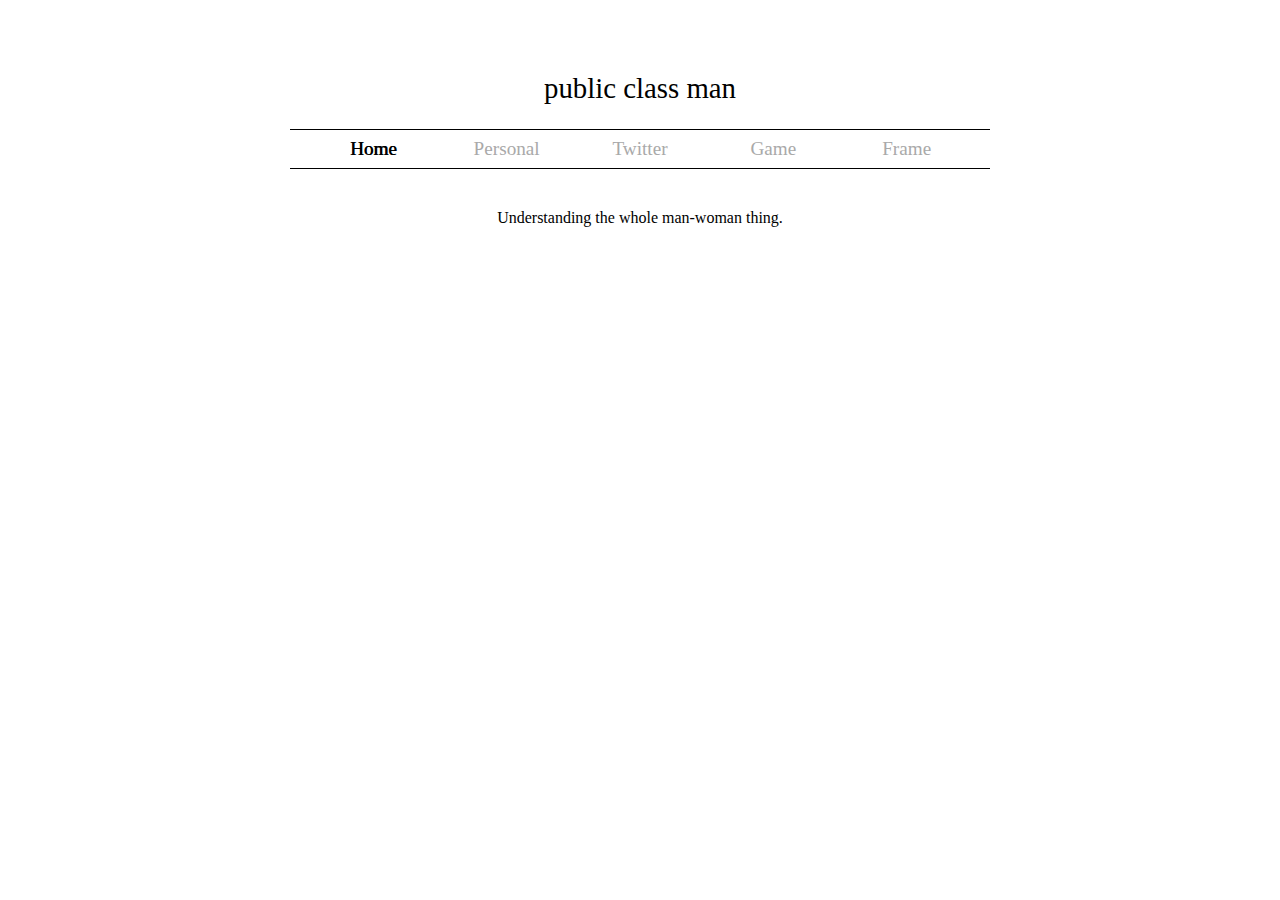
<file: index.html>
<!DOCTYPE html>
<html lang="en-US">
  <head>
    <meta charset="utf-8" name="viewport" content="width=device-width, initial-scale=1">
    <link rel="stylesheet" href="global.css">
    <link rel="stylesheet" href="home.css">
    <link rel="stylesheet" href="pages/navtabs.css">
    <title>public class man</title>
  </head>
  <body>
    <header>public class man</header>
    <nav>
      <a class="navbutton selected-navbar-link" href="index.html">Home</a>
      <a class="navbutton" href="pages/personal/personal.html">Personal</a>
      <a class="navbutton" href="pages/twitter/twitter.html">Twitter</a>
      <a class="navbutton" href="pages/game/game.html">Game</a>
      <a class="navbutton" href="pages/frame/frame.html">Frame</a>
    </nav>
    <main>
      <p>
        Understanding the whole man-woman thing.
      </p>
      <!-- <section>
        <a href="XXX">
          <img src="img/github.svg" alt="Github" class="logo">
        </a>
        <a href="XXX">
          <img src="img/twitter.svg" alt="Twitter" class="logo">
        </a>
      </section> -->
    </main>
  </body>
</html>
</file>
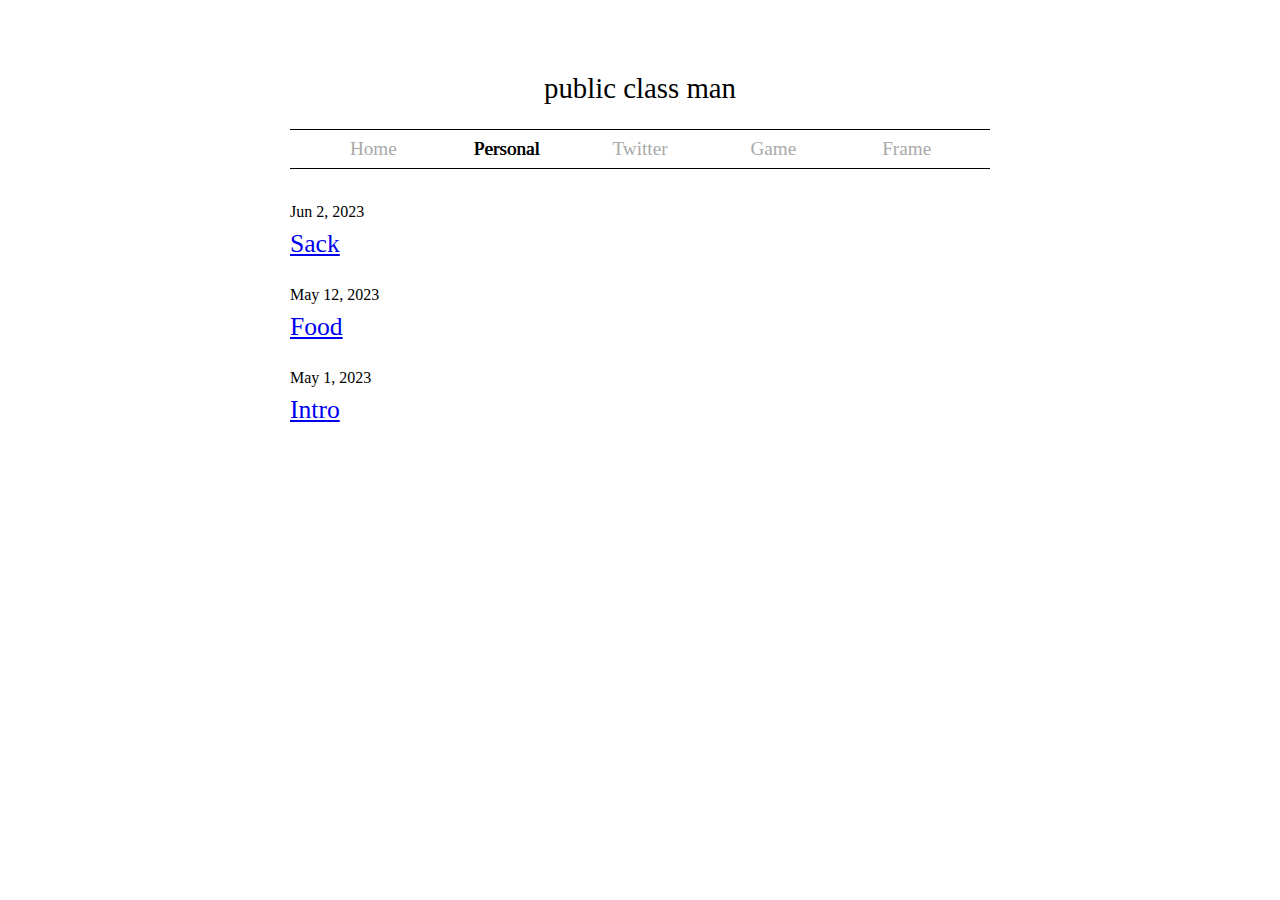
<file: pages/personal/personal.html>
<!DOCTYPE html>
<html lang="en-US">
  <head>
    <meta charset="utf-8" name="viewport" content="width=device-width, initial-scale=1">
    <link rel="stylesheet" href="../../global.css">
    <link rel="stylesheet" href="../navtabs.css">
    <link rel="stylesheet" href="../blogpostlist.css">
    <title>public class man</title>
  </head>
  <body>
    <header>public class man</header>
    <nav>
      <a class="navbutton" href="../../index.html">Home</a>
      <a class="navbutton selected-navbar-link" href="personal.html">Personal</a>
      <a class="navbutton" href="../twitter/twitter.html">Twitter</a>
      <a class="navbutton" href="../game/game.html">Game</a>
      <a class="navbutton" href="../frame/frame.html">Frame</a>
    </nav>
    <main>
      <section>
        <p>Jun 2, 2023</p>
        <a href="../../blog/personal/02/sack.html">Sack</a>
      </section>
      <section>
        <p>May 12, 2023</p>
        <a href="../../blog/personal/01/food.html">Food</a>
      </section>
      <section>
        <p>May 1, 2023</p>
        <a href="../../blog/personal/00/intro.html">Intro</a>
      </section>
    </main>
  </body>
</html>
</file>
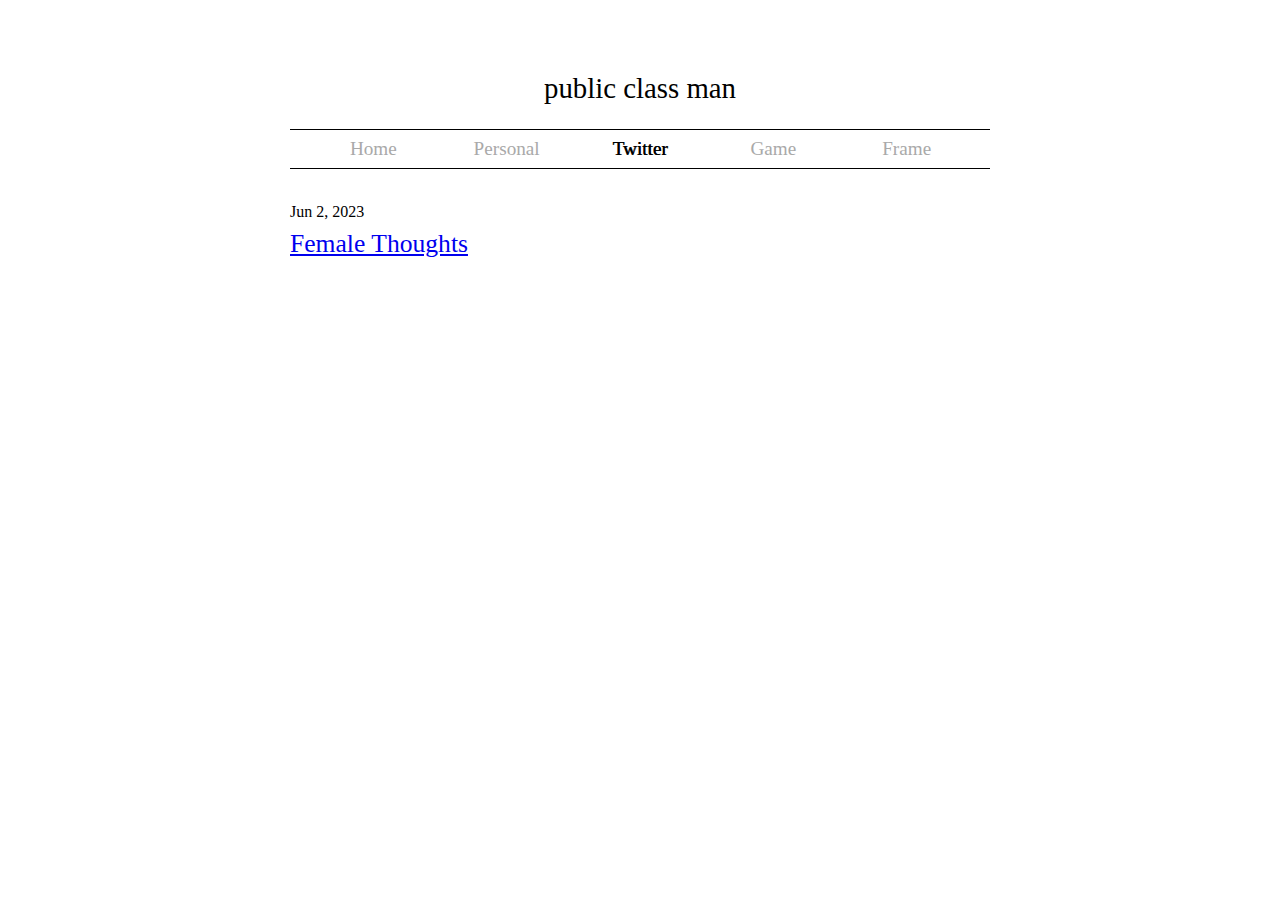
<file: pages/twitter/twitter.html>
<!DOCTYPE html>
<html lang="en-US">
  <head>
    <meta charset="utf-8" name="viewport" content="width=device-width, initial-scale=1">
    <link rel="stylesheet" href="../../global.css">
    <link rel="stylesheet" href="../navtabs.css">
    <link rel="stylesheet" href="../blogpostlist.css">
    <title>public class man</title>
  </head>
  <body>
    <header>public class man</header>
    <nav>
      <a class="navbutton" href="../../index.html">Home</a>
      <a class="navbutton" href="../personal/personal.html">Personal</a>
      <a class="navbutton selected-navbar-link" href="twitter.html">Twitter</a>
      <a class="navbutton" href="../game/game.html">Game</a>
      <a class="navbutton" href="../frame/frame.html">Frame</a>
    </nav>
    <main>
      <section>
        <p>Jun 2, 2023</p>
        <a href="../../blog/twitter/00/femalethoughts.html">Female Thoughts</a>
      </section>
    </main>
  </body>
</html>
</file>
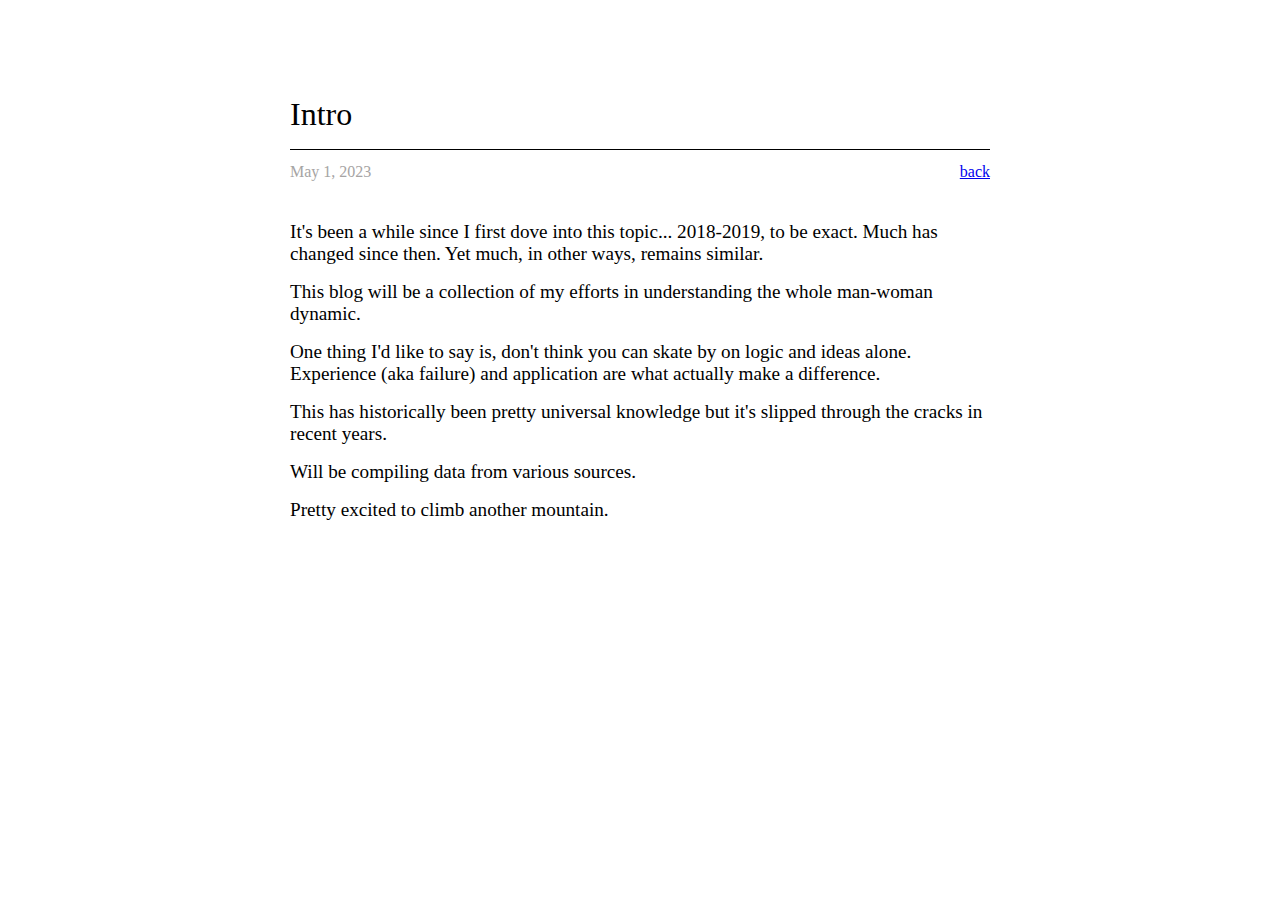
<file: blog/personal/00/intro.html>
<!DOCTYPE html>
<html lang="en-US">
  <head>
    <meta charset="utf-8" name="viewport" content="width=device-width, initial-scale=1">
    <link rel="stylesheet" href="../../../global.css">
    <link rel="stylesheet" href="../../blogpost.css">
    <title>Intro</title>
  </head>
  <body>
    <header>Intro</header>
    <div id="footer-of-header">
      <span>May 1, 2023</span>
      <a href="../../../pages/personal/personal.html">back</a>
    </div>
    <main>
      <p>
        It's been a while since I first dove into this topic... 2018-2019, to
        be exact. Much has changed since then. Yet much, in other ways,
        remains similar.
      </p>
      <p>
        This blog will be a collection of my efforts in understanding the
        whole man-woman dynamic.
      </p>
      <p>
        One thing I'd like to say is, don't think you can skate by on logic
        and ideas alone. Experience (aka failure) and application are what
        actually make a difference.
      </p>
      <p>
        This has historically been pretty universal knowledge but it's slipped
        through the cracks in recent years.
      </p>
      <p>
        Will be compiling data from various sources.
      </p>
      <p>
        Pretty excited to climb another mountain.
      </p>
    </main>
  </body>
</html>
</file>
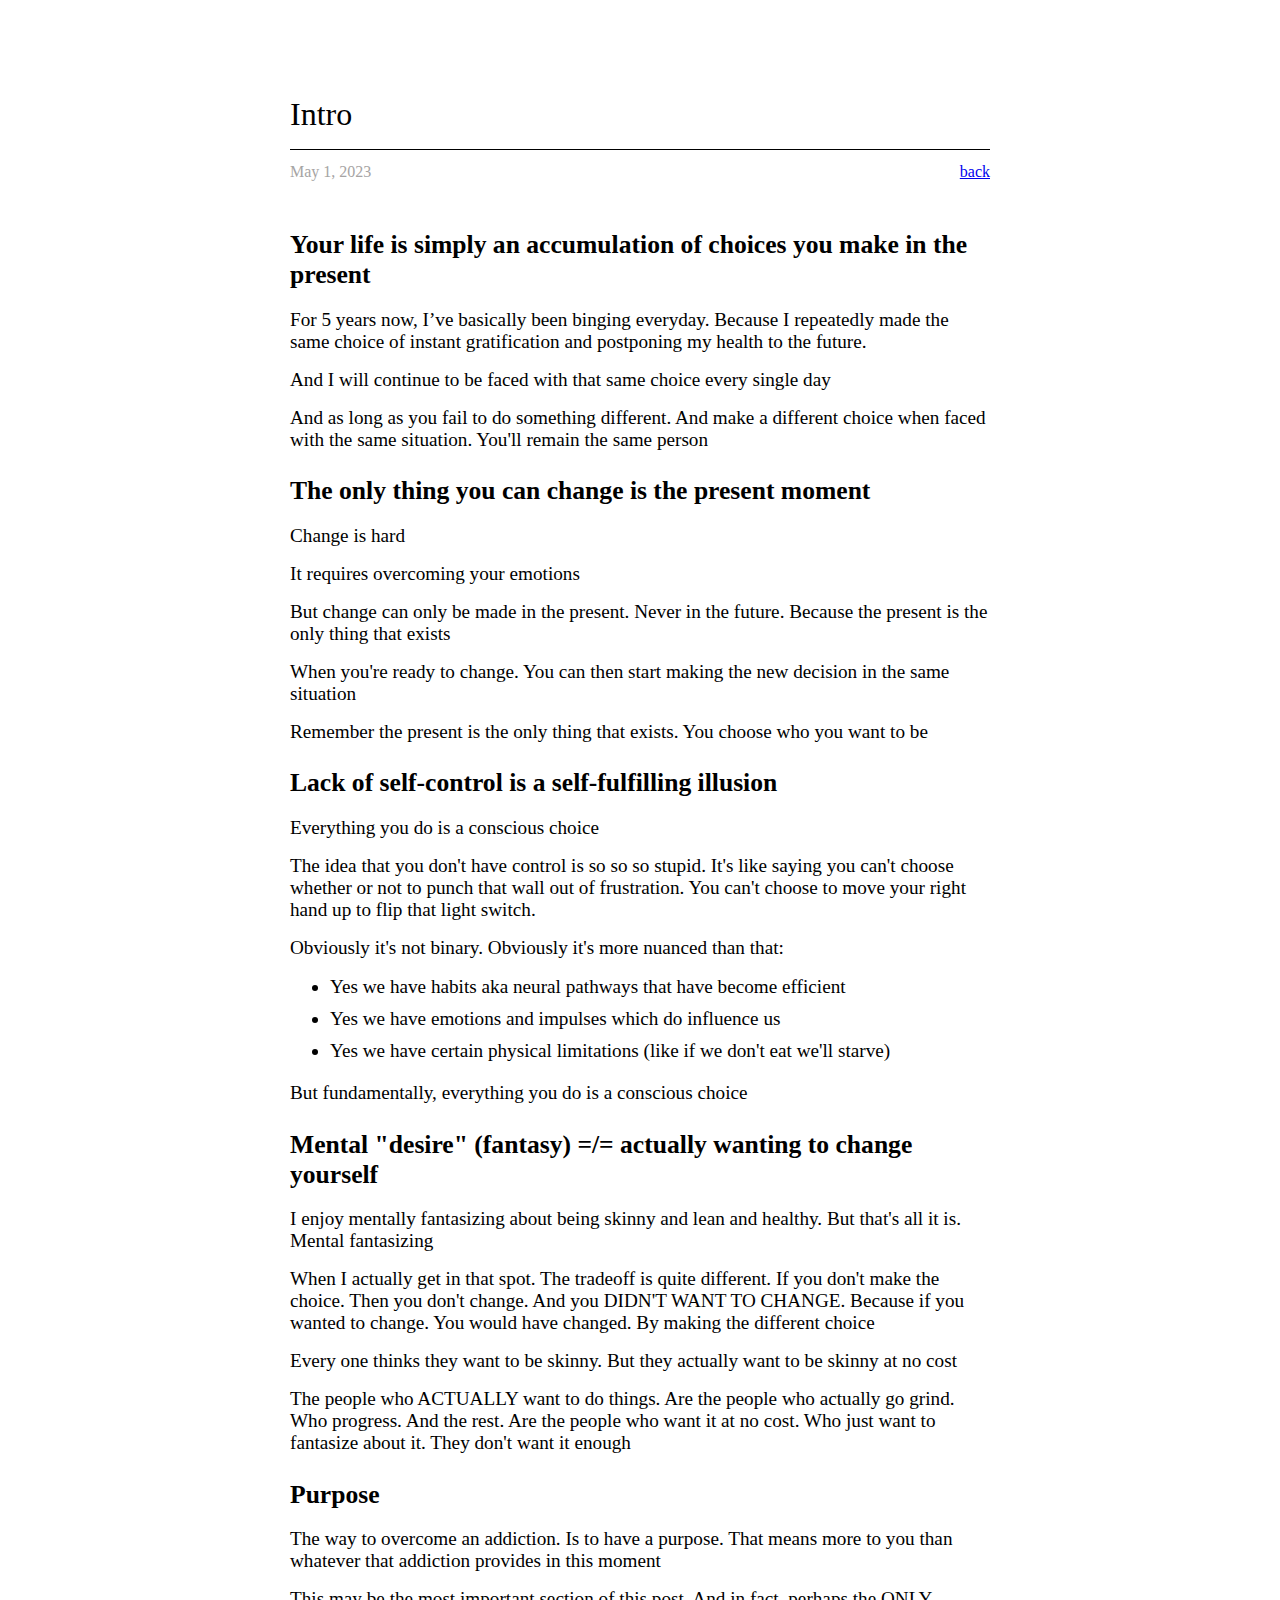
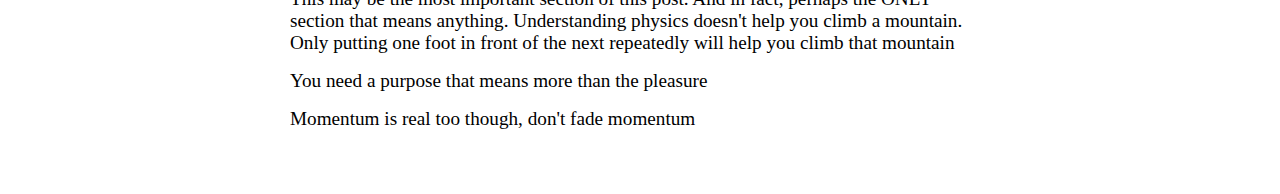
<file: blog/personal/01/food.html>
<!DOCTYPE html>
<html lang="en-US">
  <head>
    <meta charset="utf-8" name="viewport" content="width=device-width, initial-scale=1">
    <link rel="stylesheet" href="../../../global.css">
    <link rel="stylesheet" href="../../blogpost.css">
    <title>Intro</title>
  </head>
  <body>
    <header>Intro</header>
    <div id="footer-of-header">
      <span>May 1, 2023</span>
      <a href="../../../pages/personal/personal.html">back</a>
    </div>
    <main>
      <h1>
        Your life is simply an accumulation of choices you make in the present
      </h1>
      <p>
        For 5 years now, I’ve basically been binging everyday. Because I
        repeatedly made the same choice of instant gratification and
        postponing my health to the future.
      </p>
      <p>
        And I will continue to be faced with that same choice every single day
      </p>
      <p>
        And as long as you fail to do something different. And make a
        different choice when faced with the same situation. You'll remain the
        same person
      </p>
      <h1>
        The only thing you can change is the present moment
      </h1>
      <p>
        Change is hard
      </p>
      <p>
        It requires overcoming your emotions
      </p>
      <p>
        But change can only be made in the present. Never in the future.
        Because the present is the only thing that exists
      </p>
      <p>
        When you're ready to change. You can then start making the new
        decision in the same situation
      </p>
      <p>
        Remember the present is the only thing that exists. You choose who you
        want to be
      </p>
      <h1>
        Lack of self-control is a self-fulfilling illusion
      </h1>
      <p>
        Everything you do is a conscious choice
      </p>
      <p>
        The idea that you don't have control is so so so stupid. It's like
        saying you can't choose whether or not to punch that wall out of
        frustration. You can't choose to move your right hand up to flip that
        light switch.
      </p>
      <p>
        Obviously it's not binary. Obviously it's more nuanced than that:
      </p>
      <ul>
        <li>
          Yes we have habits aka neural pathways that have become efficient
        </li>
        <li>
          Yes we have emotions and impulses which do influence us
        </li>
        <li>
          Yes we have certain physical limitations (like if we don't eat we'll
          starve)
        </li>
      </ul>
      <p>
        But fundamentally, everything you do is a conscious choice
      </p>
      <h1>
        Mental "desire" (fantasy) =/= actually wanting to change yourself
      </h1>
      <p>
        I enjoy mentally fantasizing about being skinny and lean and healthy.
        But that's all it is. Mental fantasizing
      </p>
      <p>
        When I actually get in that spot. The tradeoff is quite different. If
        you don't make the choice. Then you don't change. And you DIDN'T WANT
        TO CHANGE. Because if you wanted to change. You would have changed. By
        making the different choice
      </p>
      <p>
        Every one thinks they want to be skinny. But they actually want to be
        skinny at no cost
      </p>
      <p>
        The people who ACTUALLY want to do things. Are the people who actually
        go grind. Who progress. And the rest. Are the people who want it at no
        cost. Who just want to fantasize about it. They don't want it enough
      </p>
      <h1>
        Purpose
      </h1>
      <p>
        The way to overcome an addiction. Is to have a purpose. That means
        more to you than whatever that addiction provides in this moment
      </p>
      <p>
        This may be the most important section of this post. And in fact,
        perhaps the ONLY section that means anything. Understanding physics
        doesn't help you climb a mountain. Only putting one foot in front of
        the next repeatedly will help you climb that mountain
      </p>
      <p>
        You need a purpose that means more than the pleasure
      </p>
      <p>
        Momentum is real too though, don't fade momentum
      </p>      
    </main>
  </body>
</html>
</file>
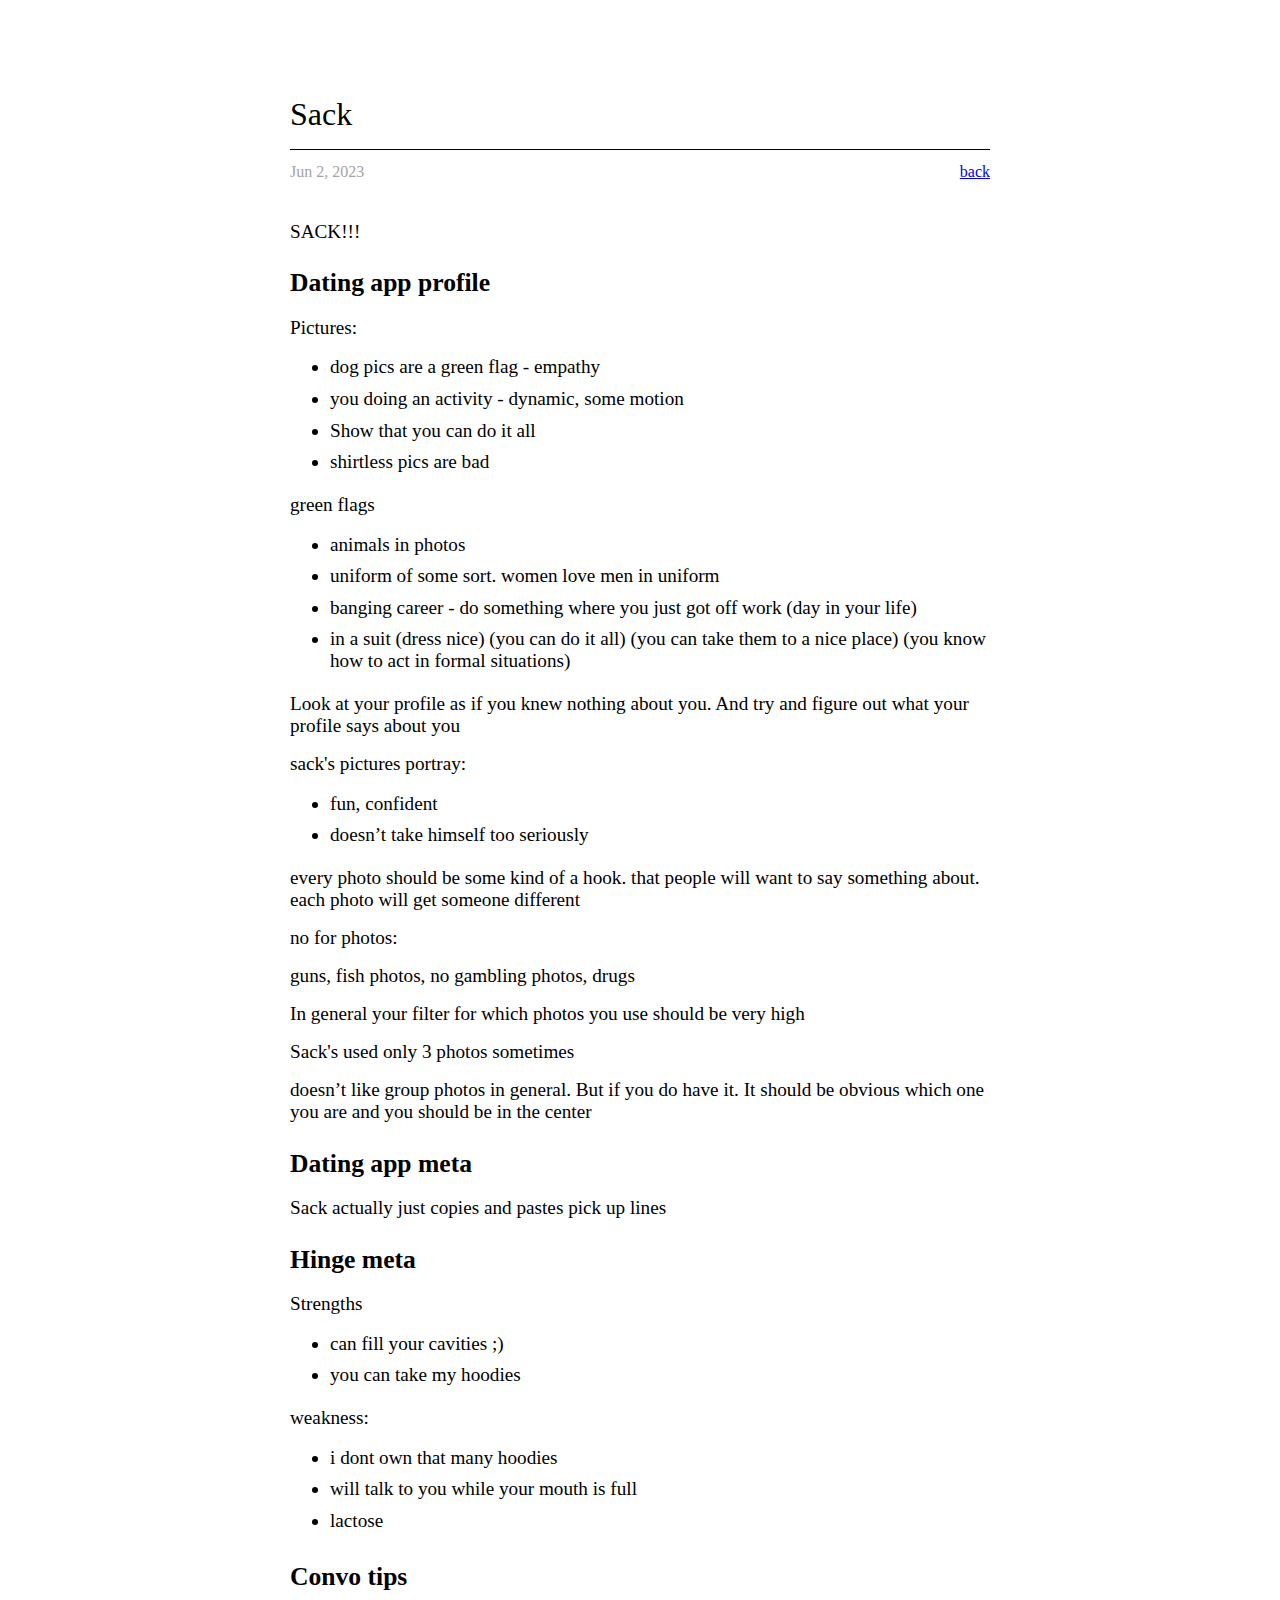
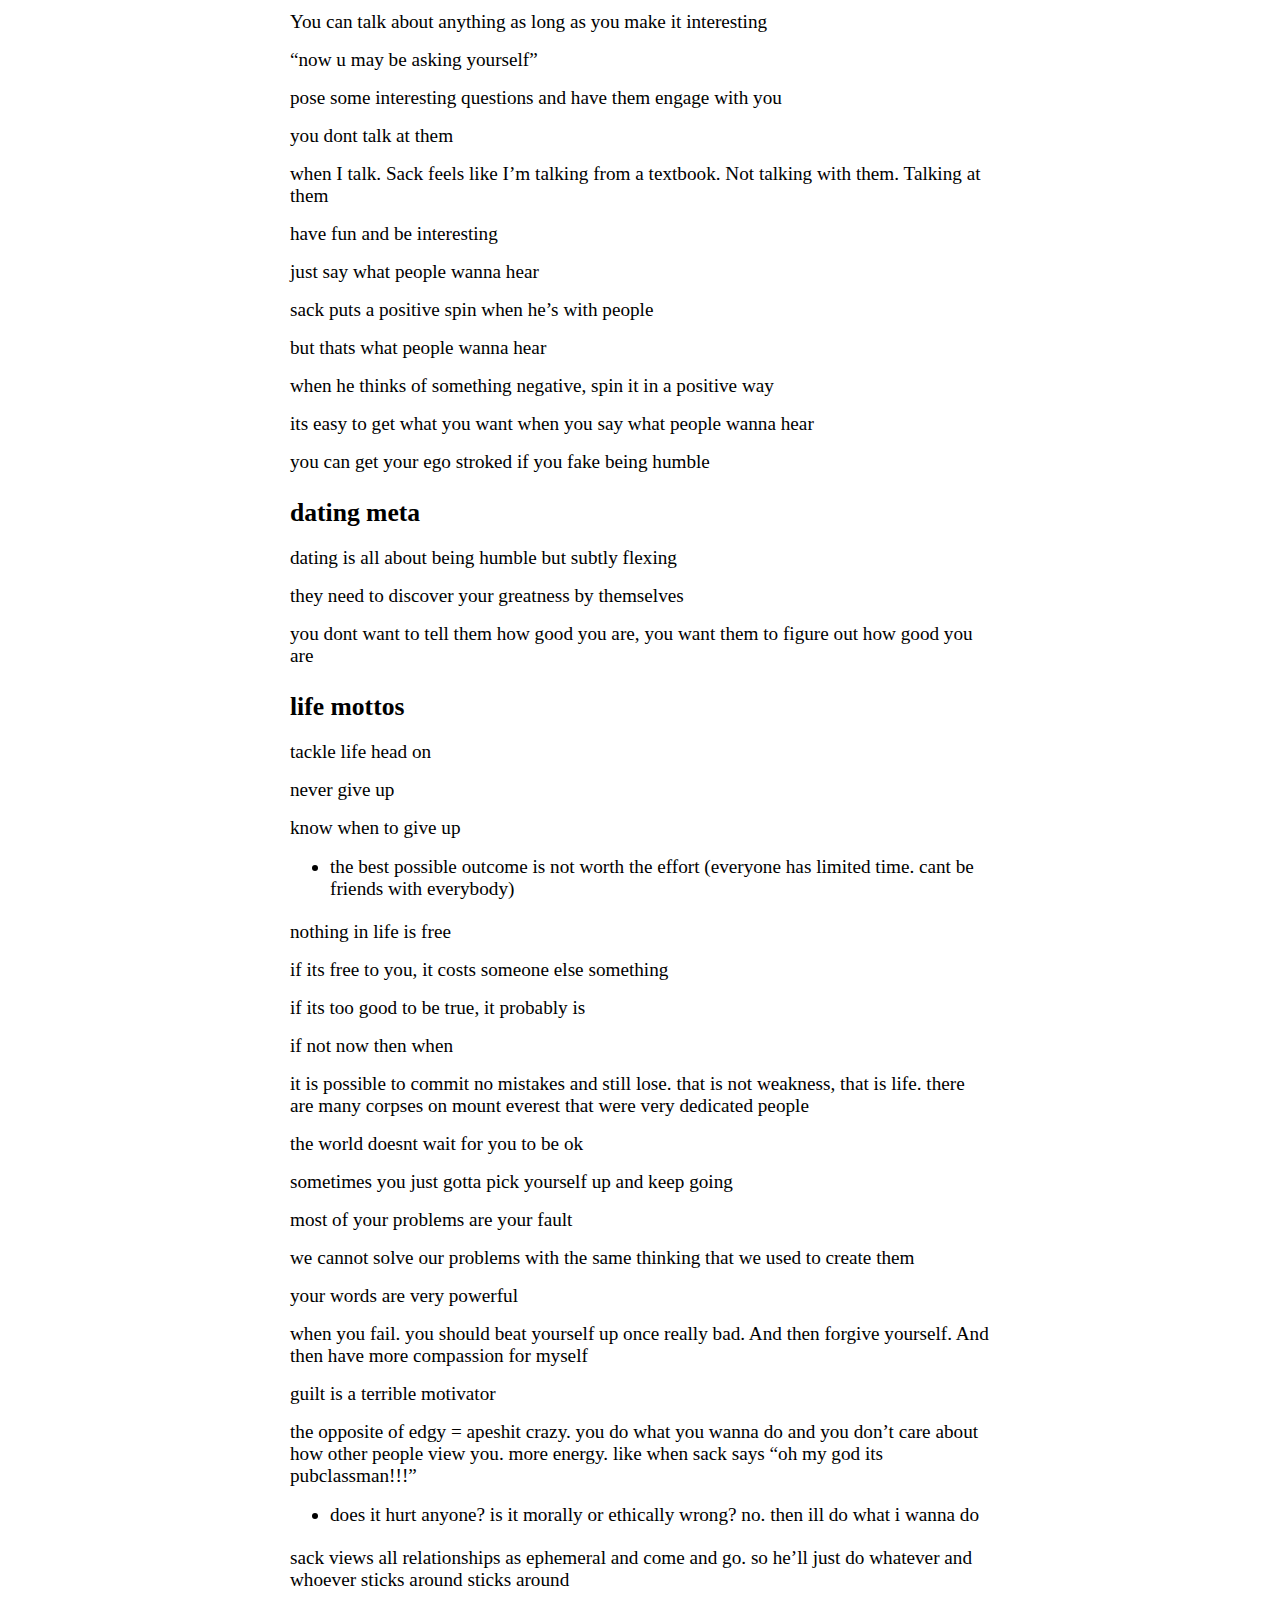
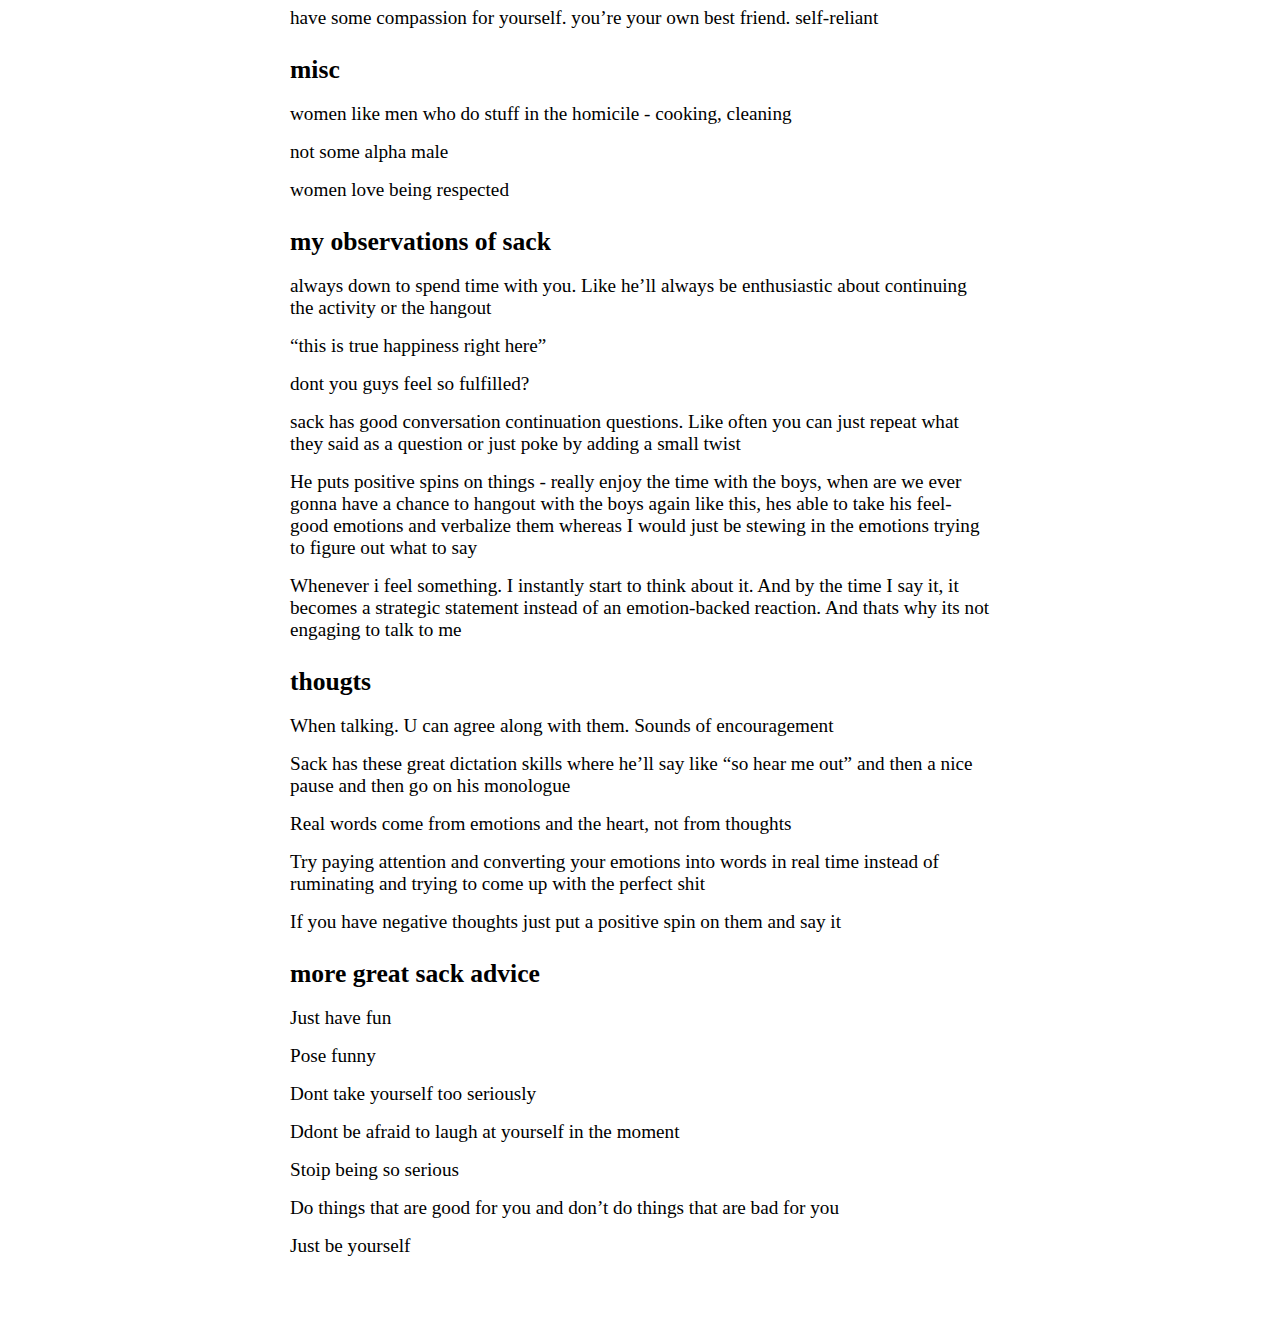
<file: blog/personal/02/sack.html>
<!DOCTYPE html>
<html lang="en-US">
  <head>
    <meta charset="utf-8" name="viewport" content="width=device-width, initial-scale=1">
    <link rel="stylesheet" href="../../../global.css">
    <link rel="stylesheet" href="../../blogpost.css">
    <title>Sack</title>
  </head>
  <body>
    <header>Sack</header>
    <div id="footer-of-header">
      <span>Jun 2, 2023</span>
      <a href="../../../pages/personal/personal.html">back</a>
    </div>
    <main>
      <p>
        SACK!!!
      </p>
      <h1>
        Dating app profile
      </h1>
      <p>
        Pictures:
      </p>
      <ul>
        <li>
          dog pics are a green flag - empathy
        </li>
        <li>
          you doing an activity - dynamic, some motion
        </li>
        <li>
          Show that you can do it all
        </li>
        <li>
          shirtless pics are bad
        </li>
      </ul>
      <p>
        green flags
      </p>
      <ul>
        <li>
          animals in photos
        </li>
        <li>
          uniform of some sort. women love men in uniform
        </li>
        <li>
          banging career - do something where you just got off work (day in
          your life)
        </li>
        <li>
          in a suit (dress nice) (you can do it all) (you can take them to a
          nice place) (you know how to act in formal situations)
        </li>
      </ul>
      <p>
        Look at your profile as if you knew nothing about you. And try and
        figure out what your profile says about you
      </p>
      <p>
        sack's pictures portray:
      </p>
      <ul>
        <li>
          fun, confident
        </li>
        <li>
          doesn’t take himself too seriously
        </li>
      </ul>
      <p>
        every photo should be some kind of a hook. that people will want to
        say something about. each photo will get someone different
      </p>
      <p>
        no for photos:
      </p>
      <p>
        guns, fish photos, no gambling photos, drugs
      </p>
      <p>
        In general your filter for which photos you use should be very high
      </p>
      <p>
        Sack's used only 3 photos sometimes
      </p>
      <p>
        doesn’t like group photos in general. But if you do have it. It should
        be obvious which one you are and you should be in the center
      </p>
      <h1>
        Dating app meta
      </h1>
      <p>
        Sack actually just copies and pastes pick up lines
      </p>
      <h1>
        Hinge meta
      </h1>
      <p>
        Strengths
      </p>
      <ul>
        <li>
          can fill your cavities ;)
        </li>
        <li>
          you can take my hoodies
        </li>
      </ul>
      <p>
        weakness:
      </p>
      <ul>
        <li>
          i dont own that many hoodies
        </li>
        <li>
          will talk to you while your mouth is full
        </li>
        <li>
          lactose
        </li>
      </ul>
      <h1>
        Convo tips
      </h1>
      <p>
        You can talk about anything as long as you make it interesting
      </p>
      <p>
        “now u may be asking yourself”
      </p>
      <p>
        pose some interesting questions and have them engage with you
      </p>
      <p>
        you dont talk at them
      </p>
      <p>
        when I talk. Sack feels like I’m talking from a textbook. Not talking
        with them. Talking at them
      </p>
      <p>
        have fun and be interesting
      </p>
      <p>
        just say what people wanna hear
      </p>
      <p>
        sack puts a positive spin when he’s with people
      </p>
      <p>
        but thats what people wanna hear
      </p>
      <p>
        when he thinks of something negative, spin it in a positive way
      </p>
      <p>
        its easy to get what you want when you say what people wanna hear
      </p>
      <p>
        you can get your ego stroked if you fake being humble
      </p>
      <h1>
        dating meta
      </h1>
      <p>
        dating is all about being humble but subtly flexing
      </p>
      <p>
        they need to discover your greatness by themselves
      </p>
      <p>
        you dont want to tell them how good you are, you want them to figure
        out how good you are
      </p>
      <h1>
        life mottos
      </h1>
      <p>
        tackle life head on
      </p>
      <p>
        never give up
      </p>
      <p>
        know when to give up
      </p>
      <ul>
        <li>
          the best possible outcome is not worth the effort (everyone has
          limited time. cant be friends with everybody)
        </li>
      </ul>
      <p>
        nothing in life is free
      </p>
      <p>
        if its free to you, it costs someone else something
      </p>
      <p>
        if its too good to be true, it probably is
      </p>
      <p>
        if not now then when
      </p>
      <p>
        it is possible to commit no mistakes and still lose. that is not
        weakness, that is life. there are many corpses on mount everest that
        were very dedicated people
      </p>
      <p>
        the world doesnt wait for you to be ok
      </p>
      <p>
        sometimes you just gotta pick yourself up and keep going
      </p>
      <p>
        most of your problems are your fault
      </p>
      <p>
        we cannot solve our problems with the same thinking that we used to
        create them
      </p>
      <p>
        your words are very powerful
      </p>
      <p>
        when you fail. you should beat yourself up once really bad. And then
        forgive yourself. And then have more compassion for myself
      </p>
      <p>
        guilt is a terrible motivator
      </p>
      <p>
        the opposite of edgy = apeshit crazy. you do what you wanna do and you
        don’t care about how other people view you. more energy. like when
        sack says “oh my god its pubclassman!!!”
      </p>
      <ul>
        <li>
          does it hurt anyone? is it morally or ethically wrong? no. then ill
          do what i wanna do
        </li>
      </ul>
      <p>
        sack views all relationships as ephemeral and come and go. so he’ll
        just do whatever and whoever sticks around sticks around
      </p>
      <p>
        have some compassion for yourself. you’re your own best friend.
        self-reliant
      </p>
      <h1>
        misc
      </h1>
      <p>
        women like men who do stuff in the homicile - cooking, cleaning
      </p>
      <p>
        not some alpha male
      </p>
      <p>
        women love being respected
      </p>
      <h1>
        my observations of sack
      </h1>
      <p>
        always down to spend time with you. Like he’ll always be enthusiastic
        about continuing the activity or the hangout
      </p>
      <p>
        “this is true happiness right here”
      </p>
      <p>
        dont you guys feel so fulfilled?
      </p>
      <p>
        sack has good conversation continuation questions. Like often you can
        just repeat what they said as a question or just poke by adding a
        small twist
      </p>
      <p>
        He puts positive spins on things - really enjoy the time with the
        boys, when are we ever gonna have a chance to hangout with the boys
        again like this, hes able to take his feel-good emotions and verbalize
        them whereas I would just be stewing in the emotions trying to figure
        out what to say
      </p>
      <p>
        Whenever i feel something. I instantly start to think about it. And by
        the time I say it, it becomes a strategic statement instead of an
        emotion-backed reaction. And thats why its not engaging to talk to me
      </p>
      <h1>
        thougts
      </h1>
      <p>
        When talking. U can agree along with them. Sounds of encouragement
      </p>
      <p>
        Sack has these great dictation skills where he’ll say like “so hear me
        out” and then a nice pause and then go on his monologue
      </p>
      <p>
        Real words come from emotions and the heart, not from thoughts
      </p>
      <p>
        Try paying attention and converting your emotions into words in real
        time instead of ruminating and trying to come up with the perfect shit
      </p>
      <p>
        If you have negative thoughts just put a positive spin on them and say
        it
      </p>
      <h1>
        more great sack advice
      </h1>
      <p>
        Just have fun
      </p>
      <p>
        Pose funny
      </p>
      <p>
        Dont take yourself too seriously
      </p>
      <p>
        Ddont be afraid to laugh at yourself in the moment
      </p>
      <p>
        Stoip being so serious
      </p>
      <p>
        Do things that are good for you and don’t do things that are bad for
        you
      </p>
      <p>
        Just be yourself
      </p>      
    </main>
  </body>
</html>
</file>
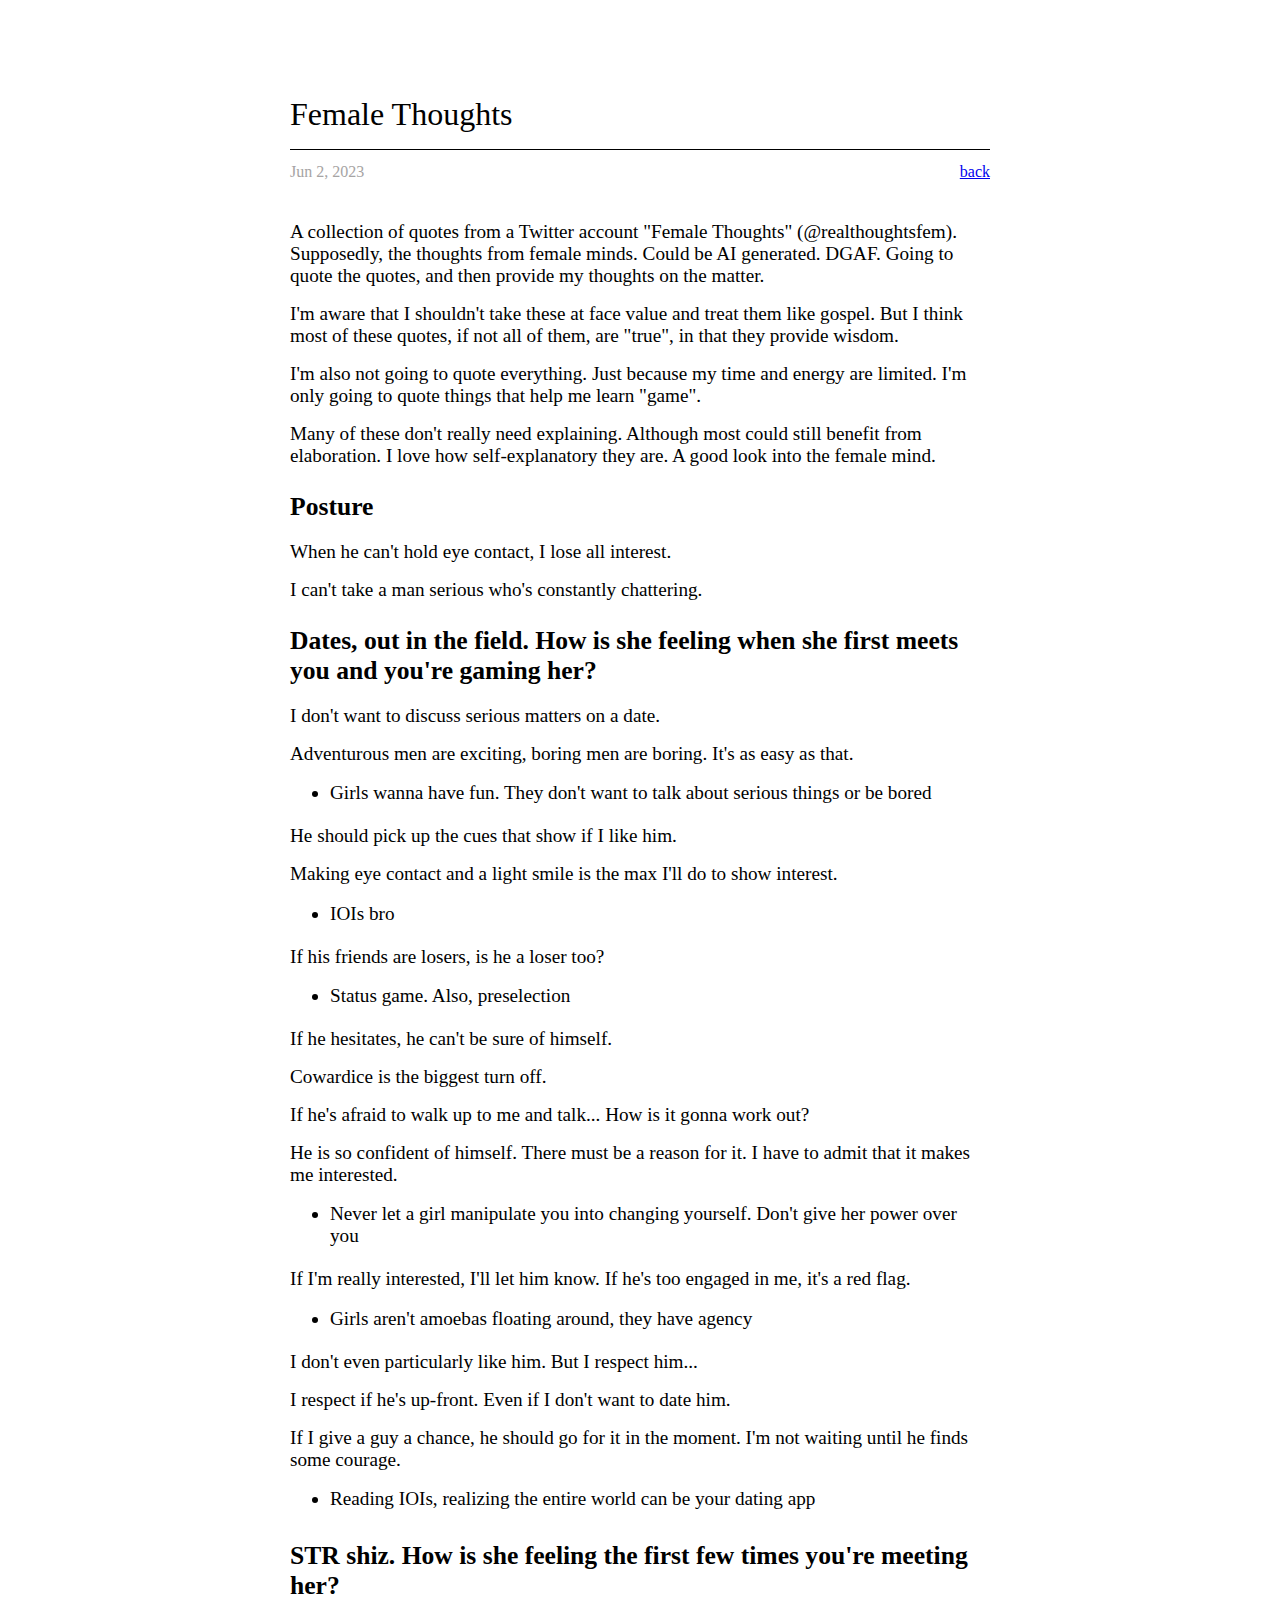
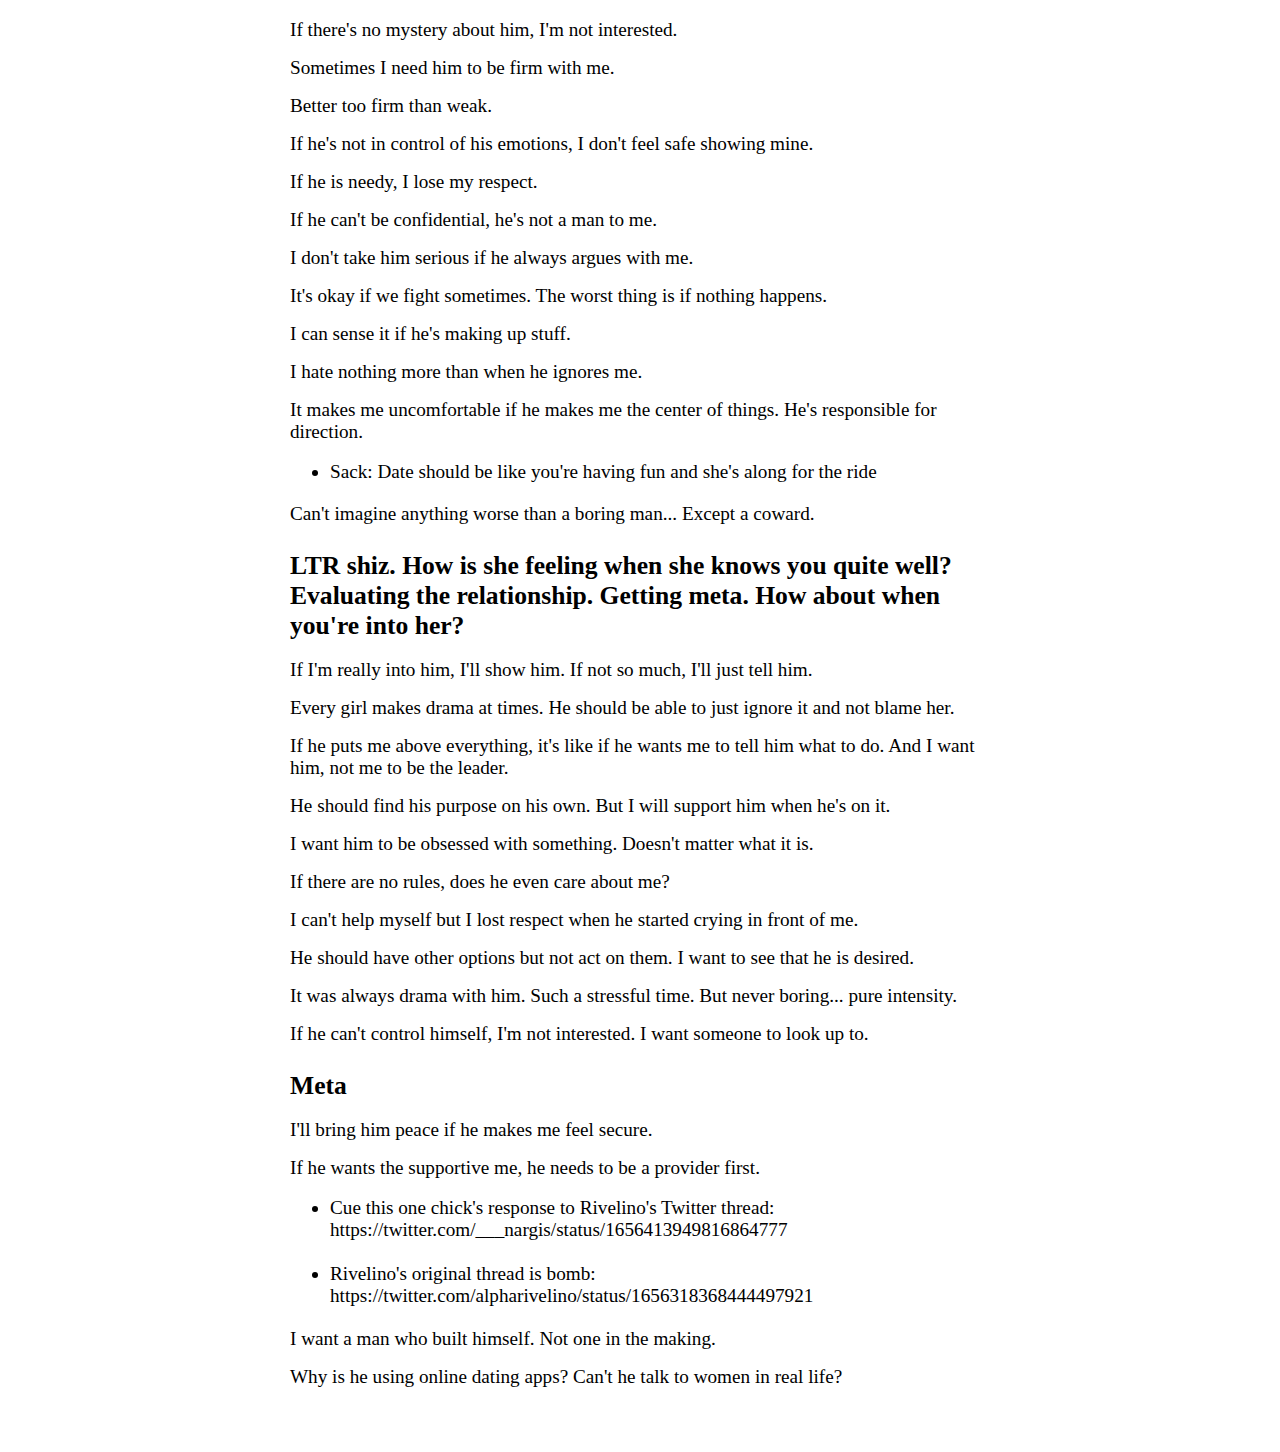
<file: blog/twitter/00/femalethoughts.html>
<!DOCTYPE html>
<html lang="en-US">
  <head>
    <meta charset="utf-8" name="viewport" content="width=device-width, initial-scale=1">
    <link rel="stylesheet" href="../../../global.css">
    <link rel="stylesheet" href="../../blogpost.css">
    <title>Female Thoughts</title>
  </head>
  <body>
    <header>Female Thoughts</header>
    <div id="footer-of-header">
      <span>Jun 2, 2023</span>
      <a href="../../../pages/twitter/twitter.html">back</a>
    </div>
    <main>
        <p>
            A collection of quotes from a Twitter account "Female Thoughts"
            (@realthoughtsfem). Supposedly, the thoughts from female minds. Could
            be AI generated. DGAF. Going to quote the quotes, and then provide my
            thoughts on the matter.
          </p>
          <p>
            I'm aware that I shouldn't take these at face value and treat them
            like gospel. But I think most of these quotes, if not all of them, are
            "true", in that they provide wisdom.
          </p>
          <p>
            I'm also not going to quote everything. Just because my time and
            energy are limited. I'm only going to quote things that help me learn
            "game".
          </p>
          <p>
            Many of these don't really need explaining. Although most could still
            benefit from elaboration. I love how self-explanatory they are. A good
            look into the female mind.
          </p>
          <h1>
            Posture
          </h1>
          <p>
            When he can't hold eye contact, I lose all interest.
          </p>
          <p>
            I can't take a man serious who's constantly chattering.
          </p>
          <h1>
            Dates, out in the field. How is she feeling when she first meets you
            and you're gaming her?
          </h1>
          <p>
            I don't want to discuss serious matters on a date.
          </p>
          <p>
            Adventurous men are exciting, boring men are boring. It's as easy as
            that.
          </p>
          <ul>
            <li>
              Girls wanna have fun. They don't want to talk about serious things
              or be bored
            </li>
          </ul>
          <p>
            He should pick up the cues that show if I like him.
          </p>
          <p>
            Making eye contact and a light smile is the max I'll do to show
            interest.
          </p>
          <ul>
            <li>
              IOIs bro
            </li>
          </ul>
          <p>
            If his friends are losers, is he a loser too?
          </p>
          <ul>
            <li>
              Status game. Also, preselection
            </li>
          </ul>
          <p>
            If he hesitates, he can't be sure of himself.
          </p>
          <p>
            Cowardice is the biggest turn off.
          </p>
          <p>
            If he's afraid to walk up to me and talk... How is it gonna work out?
          </p>
          <p>
            He is so confident of himself. There must be a reason for it. I have
            to admit that it makes me interested.
          </p>
          <ul>
            <li>
              Never let a girl manipulate you into changing yourself. Don't give
              her power over you
            </li>
          </ul>
          <p>
            If I'm really interested, I'll let him know. If he's too engaged in
            me, it's a red flag.
          </p>
          <ul>
            <li>
              Girls aren't amoebas floating around, they have agency
            </li>
          </ul>
          <p>
            I don't even particularly like him. But I respect him...
          </p>
          <p>
            I respect if he's up-front. Even if I don't want to date him.
          </p>
          <p>
            If I give a guy a chance, he should go for it in the moment. I'm not
            waiting until he finds some courage.
          </p>
          <ul>
            <li>
              Reading IOIs, realizing the entire world can be your dating app
            </li>
          </ul>
          <h1>
            STR shiz. How is she feeling the first few times you're meeting her?
          </h1>
          <p>
            If there's no mystery about him, I'm not interested.
          </p>
          <p>
            Sometimes I need him to be firm with me.
          </p>
          <p>
            Better too firm than weak.
          </p>
          <p>
            If he's not in control of his emotions, I don't feel safe showing
            mine.
          </p>
          <p>
            If he is needy, I lose my respect.
          </p>
          <p>
            If he can't be confidential, he's not a man to me.
          </p>
          <p>
            I don't take him serious if he always argues with me.
          </p>
          <p>
            It's okay if we fight sometimes. The worst thing is if nothing
            happens.
          </p>
          <p>
            I can sense it if he's making up stuff.
          </p>
          <p>
            I hate nothing more than when he ignores me.
          </p>
          <p>
            It makes me uncomfortable if he makes me the center of things. He's
            responsible for direction.
          </p>
          <ul>
            <li>
              Sack: Date should be like you're having fun and she's along for the
              ride
            </li>
          </ul>
          <p>
            Can't imagine anything worse than a boring man... Except a coward.
          </p>
          <h1>
            LTR shiz. How is she feeling when she knows you quite well? Evaluating
            the relationship. Getting meta. How about when you're into her?
          </h1>
          <p>
            If I'm really into him, I'll show him. If not so much, I'll just tell
            him.
          </p>
          <p>
            Every girl makes drama at times. He should be able to just ignore it
            and not blame her.
          </p>
          <p>
            If he puts me above everything, it's like if he wants me to tell him
            what to do. And I want him, not me to be the leader.
          </p>
          <p>
            He should find his purpose on his own. But I will support him when
            he's on it.
          </p>
          <p>
            I want him to be obsessed with something. Doesn't matter what it is.
          </p>
          <p>
            If there are no rules, does he even care about me?
          </p>
          <p>
            I can't help myself but I lost respect when he started crying in front
            of me.
          </p>
          <p>
            He should have other options but not act on them. I want to see that
            he is desired.
          </p>
          <p>
            It was always drama with him. Such a stressful time. But never
            boring... pure intensity.
          </p>
          <p>
            If he can't control himself, I'm not interested. I want someone to
            look up to.
          </p>
          <h1>
            Meta
          </h1>
          <p>
            I'll bring him peace if he makes me feel secure.
          </p>
          <p>
            If he wants the supportive me, he needs to be a provider first.
          </p>
          <ul>
            <li>
              Cue this one chick's response to Rivelino's Twitter thread:
              https://twitter.com/___nargis/status/1656413949816864777
            </li>
          </ul>
          <ul>
            <li>
              Rivelino's original thread is bomb:
              https://twitter.com/alpharivelino/status/1656318368444497921
            </li>
          </ul>
          <p>
            I want a man who built himself. Not one in the making.
          </p>
          <p>
            Why is he using online dating apps? Can't he talk to women in real
            life?
          </p>
        </main>
  </body>
</html>
</file>
<file: global.css>
/* Styles for the entire website. */

body {
  margin-left: auto;
  margin-right: auto;
  margin-top: 3.5rem;
  margin-bottom: 3.5rem;
  padding-left: 2rem;
  padding-right: 2rem;
  max-width: 700px;
  display: flex;
  flex-direction: column;
  align-items: center;
}
</file>
<file: home.css>
/* Styles for the content on the homepage. */

main {
  padding-top: 2rem;
  padding-bottom: 2rem;
  display: flex;
  flex-direction: column;
  align-items: center;
}

#pf {
  max-width: 228px;
  border-radius: 50%;
  margin-bottom: 1rem;
}

p {
  margin-top: 0.5rem;
  margin-bottom: 0.5rem;
  max-width: min(80vw, 400px);
  text-align: center;
  word-wrap: break-word;
}

code {
  background-color: #f2f2f2;
}

section {
  display: flex;
}

.logo {
  width: 30px;
  margin-left: 0.5rem;
  margin-right: 0.5rem;
  border-radius: 50%;
}
</file>
<file: pages/navtabs.css>
/* Styles for the pages that are one hop from the navbar. */

header {
  padding-top: 1rem;
  padding-bottom: 1.5rem;
  font-size: 1.8rem;
}

nav {
  display: flex;
  justify-content: space-evenly;
  width: 100%;
  border-top: 0.1rem solid black;
  border-bottom: 0.1rem solid black;
  padding-top: 0.4rem;
  padding-bottom: 0.4rem;
  flex-wrap: wrap;
}

.navbutton {
  text-decoration: none;
  color: darkgray;
  font-size: 1.2rem;
  min-width: 100px;
  text-align: center;
  padding-top: 0.1rem;
  padding-bottom: 0.1rem;
}

.navbutton:hover {
  color: 	#202020;
}

.selected-navbar-link {
  color: black;
  /* This allows for a bold effect without
     changing the width of the text. */
  text-shadow: 0.6px 0px 0px black;
}
</file>
<file: pages/blogpostlist.css>
/* Styles for the SWE/crypto blog post list pages. */

main {
  padding-top: 1rem;
  width: 100%;
}

section {
  padding-top: 0.6rem;
  padding-bottom: 0.6rem;
}

p {
  margin-top: 0.5rem;
  margin-bottom: 0.5rem;
}

a {
  font-size: 1.6rem;
}
</file>
<file: blog/blogpost.css>
header, #footer-of-header {
  width: 100%;
}

header {
  padding-top: 2.5rem;
  padding-bottom: 1rem;
  border-bottom: 0.1rem solid black;
  font-size: 2rem;
}

#footer-of-header {
  display: flex;
  justify-content: space-between;
  padding-top: 0.8rem;
}

span {
  color: #a6a4a4;
}

/* Actual blog content (under the header) style. */

main, section {
  width: 100%;
}

main > p, li {
  font-size: 1.2rem;
}

main {
  padding-top: 2rem;
  display: flex;
  flex-direction: column;
  align-items: flex-start;
}

main > p {
  margin-top: 0.5rem;
  margin-bottom: 0.5rem;
}

section {
  padding-top: 1.2rem;
  padding-bottom: 1rem;
  display: flex;
  flex-direction: column;
  align-items: center;
}

section > p {
  margin-top: 0.8rem;
  margin-bottom: 0;
  color: #a6a4a4;
  max-width: 70%;
  text-align: center;
}

h1 {
  font-size: 1.6rem;
  margin-top: 1.1rem;
  margin-bottom: 0.65rem;
}

ul {
  margin-top: 0rem;
  margin-bottom: 0.2rem;
}

li {
  margin-top: 0.6rem;
  margin-bottom: 0.6rem;
}

h2 {
  font-size: 1.2rem;
  margin-top: 0.6rem;
  margin-bottom: 0.4rem;
}

code {
  background-color: #e6e6e6
}

img {
  width: 100%
}
</file>
